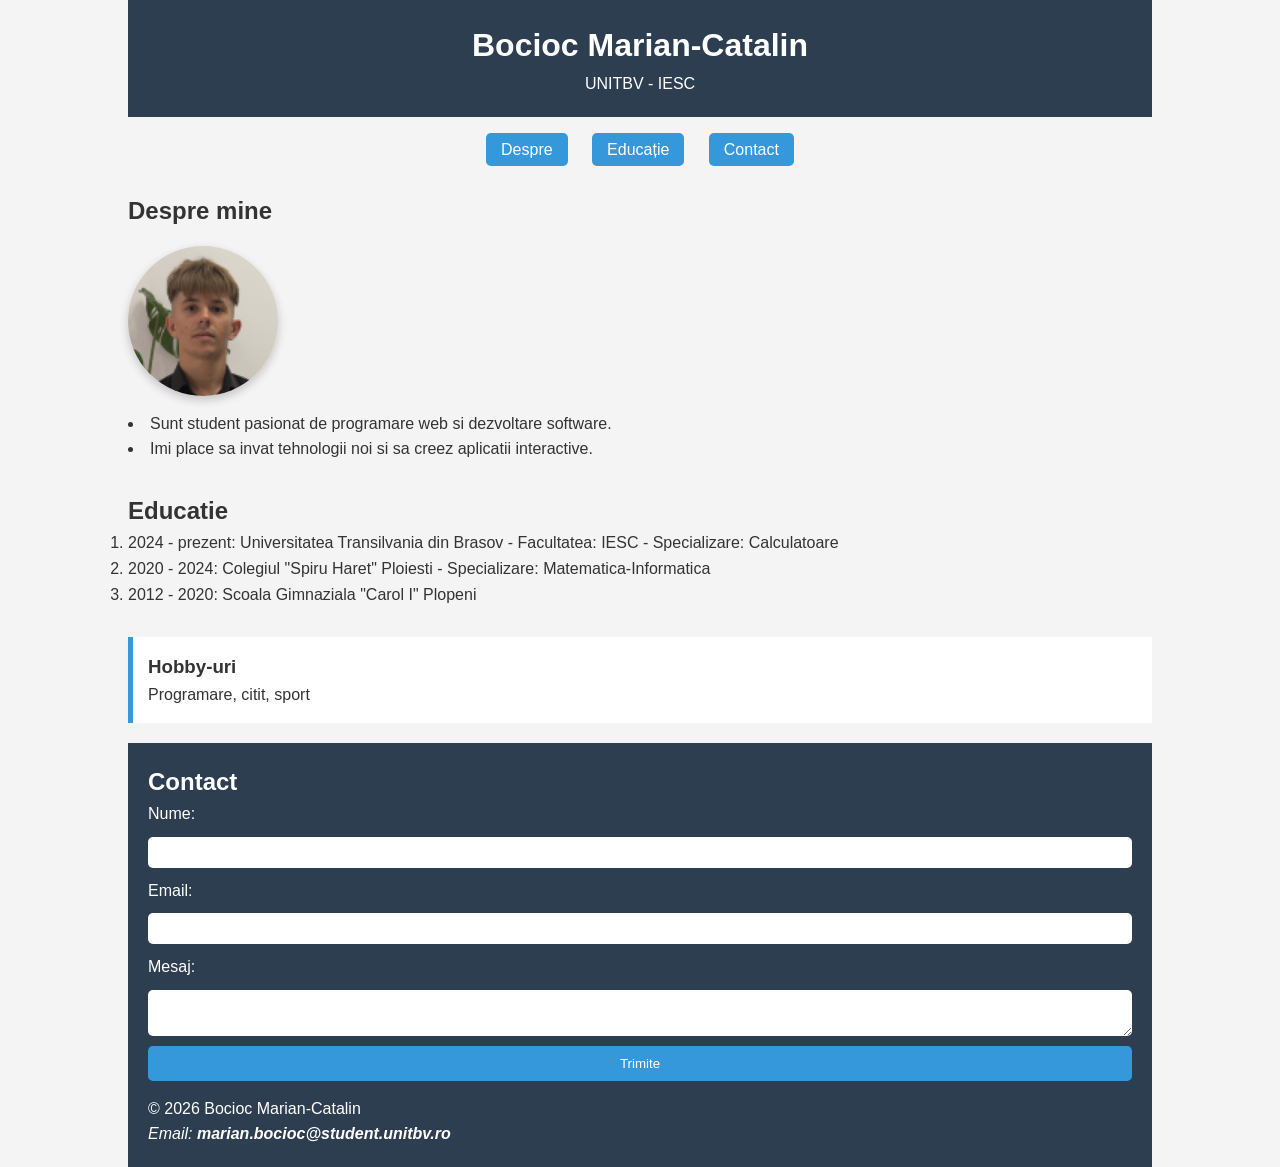
<file: laborator-1/index.html>
<!DOCTYPE html>
<html lang="ro">
<head>
    <meta charset="UTF-8">
    <meta name="viewport" content="width=device-width, initial-scale=1.0">
    <title>Pagina mea de prezentare</title>
    <link rel="stylesheet" href="css/style.css">
</head>

<body>

<script>
    alert("Hello World!");
</script>

<header>
    <h1>Bocioc Marian-Catalin</h1>
    <p>UNITBV - IESC</p>
</header>

<nav>
    <ul>
        <li><a href="#about">Despre</a></li>
        <li><a href="#education">Educație</a></li>
        <li><a href="#contact">Contact</a></li>
    </ul>
</nav>

<main>

    <section id="about">
        <h2>Despre mine</h2>
        <img src="images/profil.jpg" alt="Imagine de profil" loading="lazy">
        <p>
						<li>Sunt student pasionat de programare web si dezvoltare software.</li>
            <li>Imi place sa invat tehnologii noi si sa creez aplicatii interactive.</li>
        </p>
    </section>

    <section id="education">
        <h2>Educatie</h2>
        <ol>
            <li>2024 - prezent: Universitatea Transilvania din Brasov - Facultatea: IESC - Specializare: Calculatoare</li>
            <li>2020 - 2024: Colegiul "Spiru Haret" Ploiesti - Specializare: Matematica-Informatica</li>
            <li>2012 - 2020: Scoala Gimnaziala "Carol I" Plopeni</li>
        </ol>
    </section>

</main>

<aside>
    <h3>Hobby-uri</h3>
    <p>Programare, citit, sport</p>
</aside>

<footer id="contact">
    <h2>Contact</h2>

    <form>
        <label for="name">Nume:</label>
        <input type="text" id="name" autocomplete="name">

        <label for="email">Email:</label>
        <input type="email" id="email" autocomplete="email" required>

        <label for="message">Mesaj:</label>
        <textarea id="message" required minlength="10"></textarea>

        <button type="submit" onclick="submitForm()">Trimite</button>
    </form>

    <p>&copy; 2026 Bocioc Marian-Catalin</p>
    <address>Email: <a href="mailto:marian.bocioc@student.unitbv.ro" class="email-link" style="color: rgb(255, 255, 255); text-decoration: none; font-weight: bold;">
        marian.bocioc@student.unitbv.ro
    </a></address>

    <script src="js/contact_form.js"></script>
</footer>

</body>
</html>
</file>
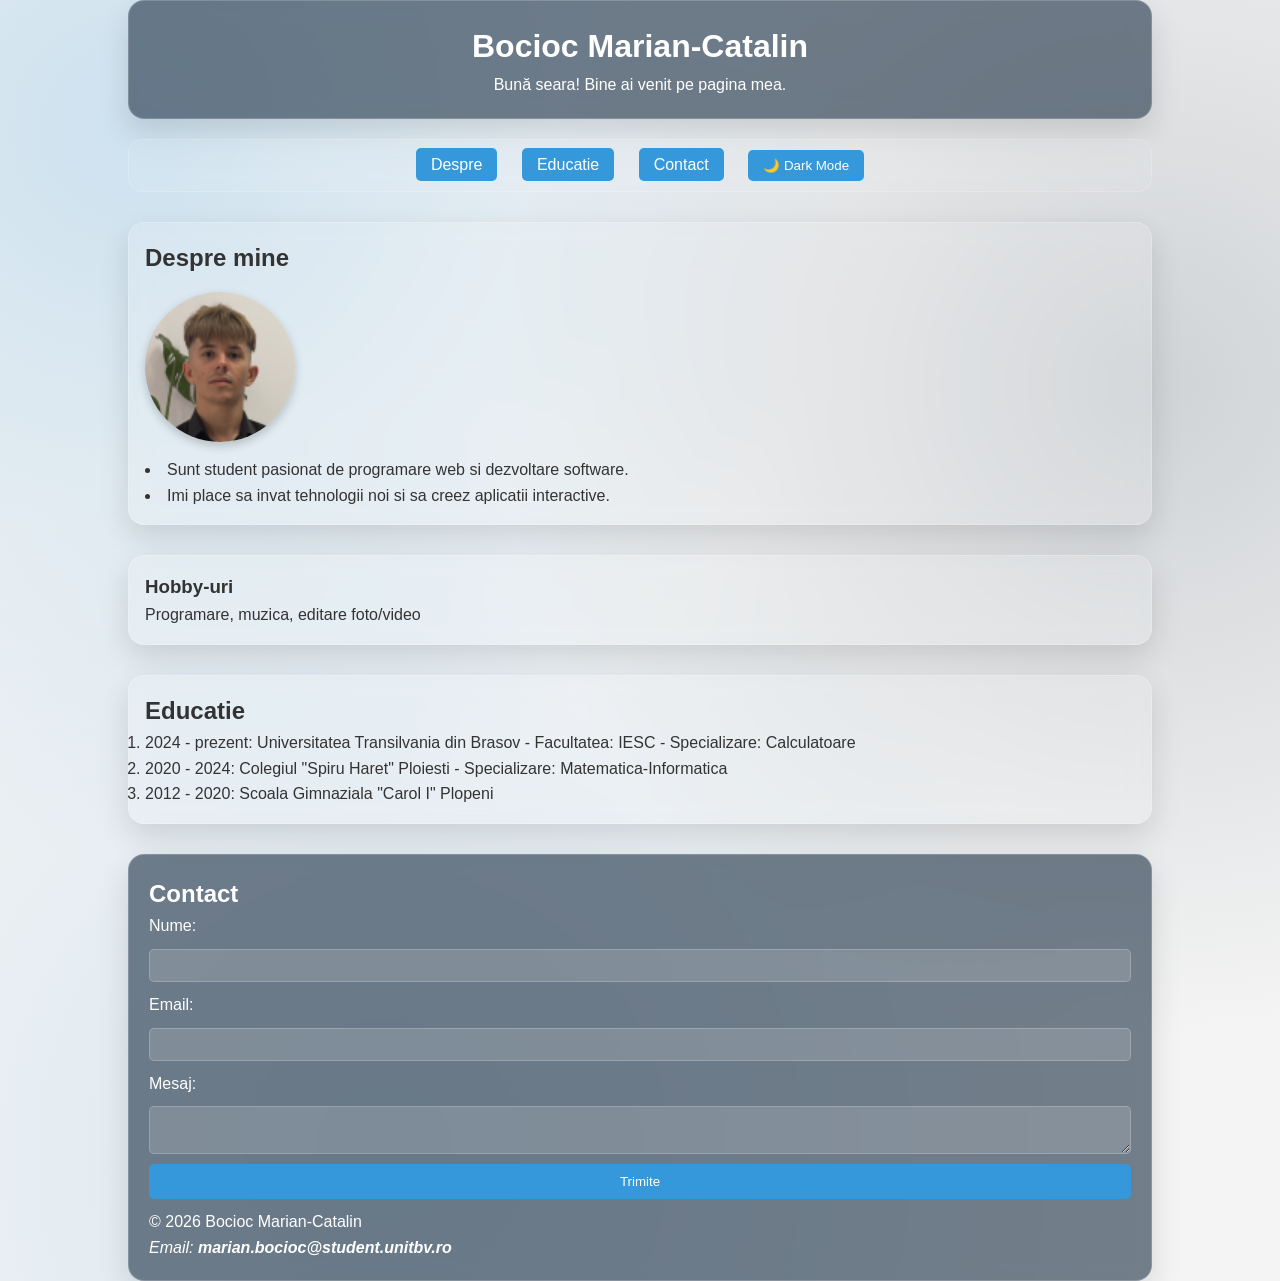
<file: laborator-2/index.html>
<!DOCTYPE html>
<html lang="ro">
<head>
    <meta charset="UTF-8">
    <meta name="viewport" content="width=device-width, initial-scale=1.0">
    <title>Pagina mea de prezentare</title>
    <link rel="stylesheet" href="css/style.css">
</head>

<body>

<header>
    <h1>Bocioc Marian-Catalin</h1>
    <p>UNITBV - IESC</p>
</header>

<nav>
    <ul>
        <li><a href="#about">Despre</a></li>
        <li><a href="#education">Educatie</a></li>
        <li><a href="#contact">Contact</a></li>
        <li><button id="theme-toggle" type="button">🌙 Dark Mode</button></li>
    </ul>
</nav>

<main>

    <section id="about">
        <h2>Despre mine</h2>
        <img src="images/profil.jpg" alt="Imagine de profil" loading="lazy">
        <p>
            <li>Sunt student pasionat de programare web si dezvoltare software.</li>
            <li>Imi place sa invat tehnologii noi si sa creez aplicatii interactive.</li>
        </p>
    </section>

<aside>
    <h3>Hobby-uri</h3>
    <p>Programare, muzica, editare foto/video</p>
</aside>

    <section id="education">
        <h2>Educatie</h2>
        <ol>
            <li>2024 - prezent: Universitatea Transilvania din Brasov - Facultatea: IESC - Specializare: Calculatoare</li>
            <li>2020 - 2024: Colegiul "Spiru Haret" Ploiesti - Specializare: Matematica-Informatica</li>
            <li>2012 - 2020: Scoala Gimnaziala "Carol I" Plopeni</li>
        </ol>
    </section>

</main>

<footer id="contact">
    <h2>Contact</h2>

    <form id="contact-form">
        <label for="name">Nume:</label>
        <input type="text" id="name" autocomplete="name">

        <label for="email">Email:</label>
        <input type="email" id="email" autocomplete="email" required>

        <label for="message">Mesaj:</label>
        <textarea id="message" required minlength="1"></textarea>

        <button type="submit">Trimite</button>
    </form>

    <p id="form-feedback"></p>

    <p>&copy; 2026 Bocioc Marian-Catalin</p>
    <address>Email: <a href="mailto:marian.bocioc@student.unitbv.ro" class="email-link" style="color: rgb(255, 255, 255); text-decoration: none; font-weight: bold;">
        marian.bocioc@student.unitbv.ro
    </a></address>

    <script src="js/contact_form.js"></script>
</footer>

<button id="back-to-top" class="hidden" type="button">⬆ Back to top</button>

</body>
</html>
</file>
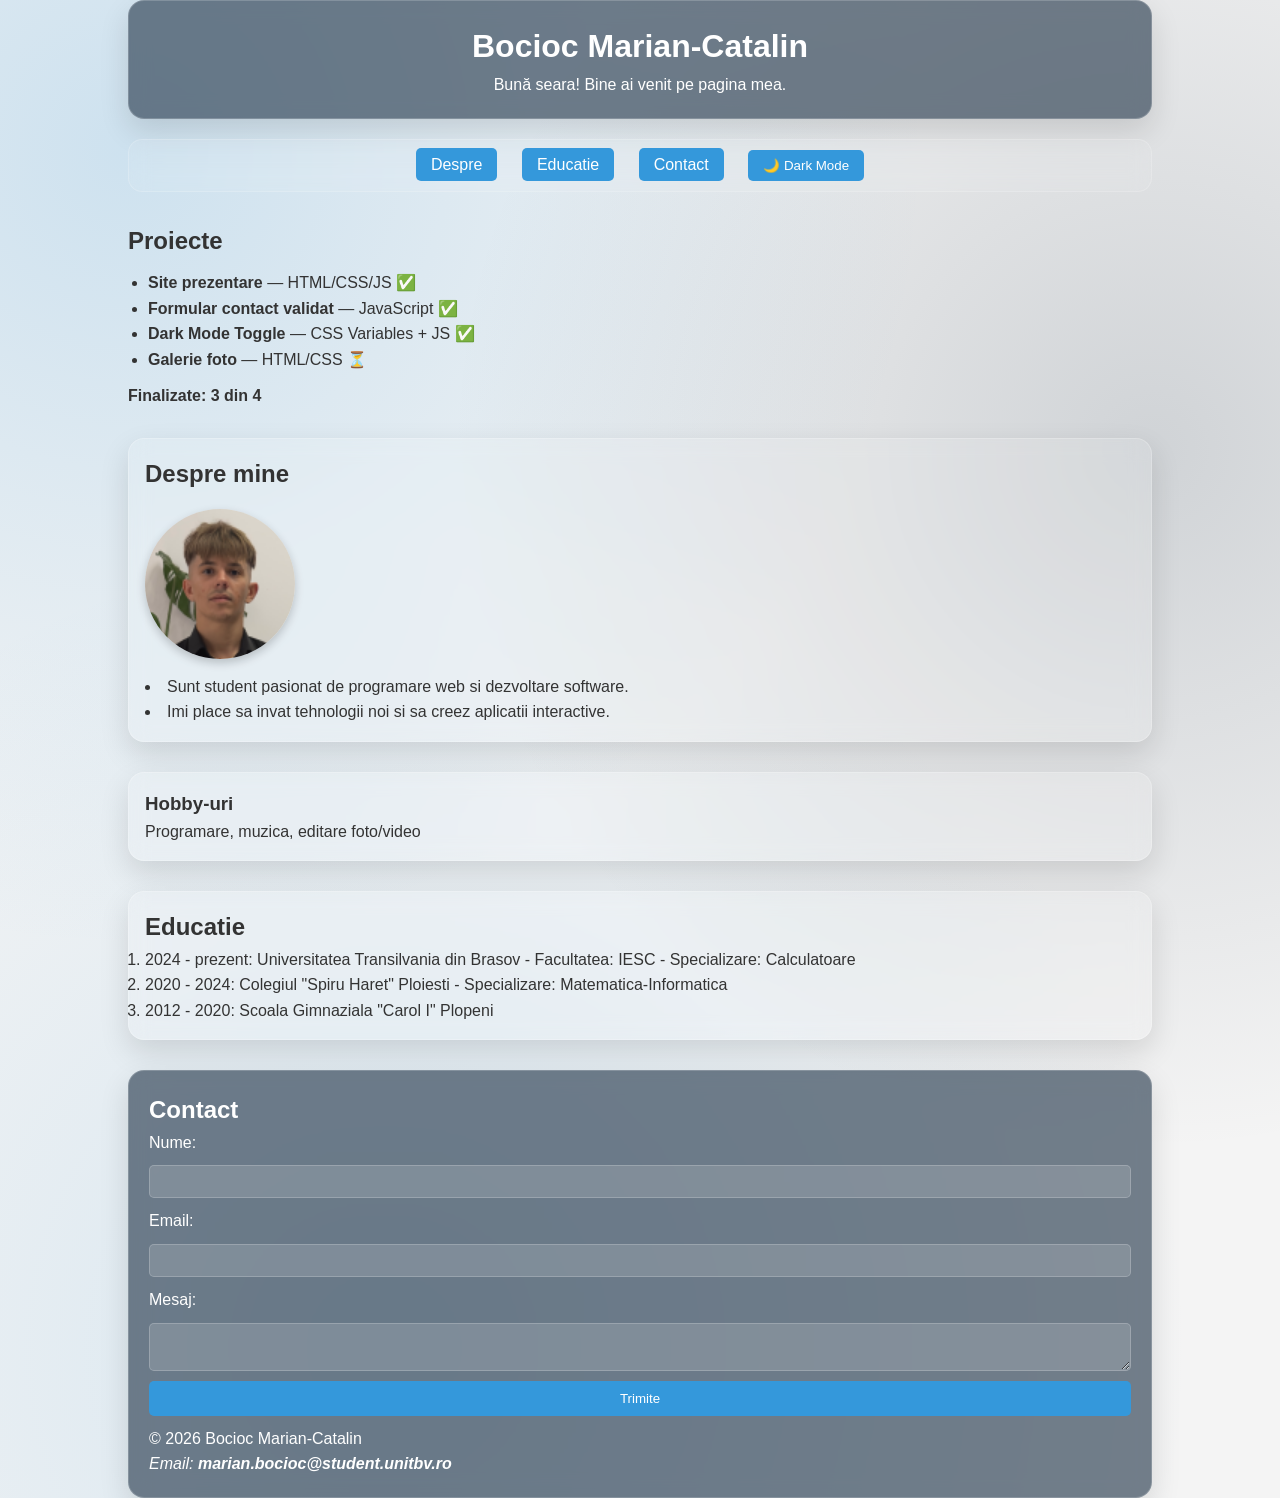
<file: laborator-3/index.html>
<!DOCTYPE html>
<html lang="ro">
<head>
    <meta charset="UTF-8">
    <meta name="viewport" content="width=device-width, initial-scale=1.0">
    <title>Pagina mea de prezentare</title>
    <link rel="stylesheet" href="css/style.css">
</head>

<body>

<header>
    <h1>Bocioc Marian-Catalin</h1>
    <p>UNITBV - IESC</p>
</header>

<nav>
    <ul>
        <li><a href="#about">Despre</a></li>
        <li><a href="#education">Educatie</a></li>
        <li><a href="#contact">Contact</a></li>
        <li><button id="theme-toggle" type="button">🌙 Dark Mode</button></li>
    </ul>
</nav>
<section id="projects">
    <h2>Proiecte</h2>

    <ul id="projects-list"></ul>
    <p id="projects-summary"></p>
</section>
<main>

    <section id="about">
        <h2>Despre mine</h2>
        <img src="images/profil.jpg" alt="Imagine de profil" loading="lazy">
        <p>
            <li>Sunt student pasionat de programare web si dezvoltare software.</li>
            <li>Imi place sa invat tehnologii noi si sa creez aplicatii interactive.</li>
        </p>
    </section>

<aside>
    <h3>Hobby-uri</h3>
    <p>Programare, muzica, editare foto/video</p>
</aside>

    <section id="education">
        <h2>Educatie</h2>
        <ol>
            <li>2024 - prezent: Universitatea Transilvania din Brasov - Facultatea: IESC - Specializare: Calculatoare</li>
            <li>2020 - 2024: Colegiul "Spiru Haret" Ploiesti - Specializare: Matematica-Informatica</li>
            <li>2012 - 2020: Scoala Gimnaziala "Carol I" Plopeni</li>
        </ol>
    </section>

</main>

<footer id="contact">
    <h2>Contact</h2>

    <form id="contact-form">
        <label for="name">Nume:</label>
        <input type="text" id="name" autocomplete="name">

        <label for="email">Email:</label>
        <input type="email" id="email" autocomplete="email" required>

        <label for="message">Mesaj:</label>
        <textarea id="message" required minlength="1"></textarea>

        <button type="submit">Trimite</button>
    </form>

    <p id="form-feedback"></p>

    <p>&copy; 2026 Bocioc Marian-Catalin</p>
    <address>Email: <a href="mailto:marian.bocioc@student.unitbv.ro" class="email-link" style="color: rgb(255, 255, 255); text-decoration: none; font-weight: bold;">
        marian.bocioc@student.unitbv.ro
    </a></address>

    <script src="js/contact_form.js"></script>
		<script src="js/array.js"></script>
</footer>

<button id="back-to-top" class="hidden" type="button">⬆ Back to top</button>

</body>
</html>
</file>
<file: laborator-1/css/style.css>
/* Reset + Box sizing */
* {
    box-sizing: border-box;
    margin: 0;
    padding: 0;
}

/* Variabile globale */
:root {
    --primary-color: #2c3e50;
    --secondary-color: #3498db;
    --background-color: #f4f4f4;
    --text-color: #333;
}

/* Font global */
body {
    font-family: Verdana, Geneva, Tahoma, sans-serif;
    background-color: var(--background-color);
    color: var(--text-color);
    max-width: 80%;
    margin: 0 auto;
    line-height: 1.6;
}

/* Header */
header {
    text-align: center;
    padding: 20px;
    background-color: var(--primary-color);
    color: white;
}

/* Navigare */
nav ul {
    list-style: none;
    text-align: center;
    margin: 20px 0;
}

nav ul li {
    display: inline-block;
    margin: 0 10px;
}

nav ul li a {
    text-decoration: none;
    background-color: var(--secondary-color);
    color: white;
    padding: 8px 15px;
    border-radius: 5px;
}

nav ul li a:hover {
    opacity: 0.8;
}

/* Sectiuni */
section {
    margin: 30px 0;
}

/* Imagine profil */
#about img {
    width: 150px;
    height: 150px;
    border-radius: 50%;
    display: block;
    margin: 15px 0;
    box-shadow: 0 4px 10px rgba(0,0,0,0.2);
}

/* Aside */
aside {
    background-color: white;
    padding: 15px;
    margin: 20px 0;
    border-left: 5px solid var(--secondary-color);
}

/* Footer */
footer {
    background-color: var(--primary-color);
    color: white;
    padding: 20px;
}

/* Formular */
form {
    display: flex;
    flex-direction: column;
    gap: 10px;
    margin-bottom: 15px;
}

input, textarea {
    padding: 8px;
    border-radius: 5px;
    border: none;
}

button {
    padding: 10px;
    background-color: var(--secondary-color);
    color: white;
    border: none;
    cursor: pointer;
    border-radius: 5px;
}

button:hover {
    opacity: 0.8;
}
</file>
<file: laborator-2/css/style.css>
* {
    box-sizing: border-box;
    margin: 0;
    padding: 0;
}

/* Variabile globale */
:root {
    --primary-color: #2c3e50;
    --secondary-color: #3498db;
    --background-color: #f4f4f4;
    --text-color: #333;
}

/* Dark mode (suprascrie variabilele) */
body.dark-mode {
    --background-color: #1a1a2e;
    --text-color: #e0e0e0;
}

.hidden { display: none; }

/* Font global */
body {
    font-family: Verdana, Geneva, Tahoma, sans-serif;
    background-color: var(--background-color);
    color: var(--text-color);
    max-width: 80%;
    margin: 0 auto;
    line-height: 1.6;
}

/* Header */
header {
    text-align: center;
    padding: 20px;
    background-color: var(--primary-color);
    color: white;
}

/* Navigare */
nav ul {
    list-style: none;
    text-align: center;
    margin: 20px 0;
}

nav ul li {
    display: inline-block;
    margin: 0 10px;
}

nav ul li a {
    text-decoration: none;
    background-color: var(--secondary-color);
    color: white;
    padding: 8px 15px;
    border-radius: 5px;
}

nav ul li a:hover {
    opacity: 0.8;
}

/* buton din nav (tema) */
nav ul li button {
    padding: 8px 15px;
    background-color: var(--secondary-color);
    color: white;
    border: none;
    cursor: pointer;
    border-radius: 5px;
}

nav ul li button:hover {
    opacity: 0.8;
}

/* Sectiuni */
section {
    margin: 30px 0;
}

/* Imagine profil */
#about img {
    width: 150px;
    height: 150px;
    border-radius: 50%;
    display: block;
    margin: 15px 0;
    box-shadow: 0 4px 10px rgba(0,0,0,0.2);
}

/* Aside */
aside {
    background-color: white;
    padding: 15px;
    margin: 20px 0;
    border-left: 5px solid var(--secondary-color);
}

/* (opțional) arată bine și în dark mode */
body.dark-mode aside {
    background-color: rgba(255,255,255,0.06);
}

/* Footer */
footer {
    background-color: var(--primary-color);
    color: white;
    padding: 20px;
}

/* Formular */
form {
    display: flex;
    flex-direction: column;
    gap: 10px;
    margin-bottom: 10px;
}

input, textarea {
    padding: 8px;
    border-radius: 5px;
    border: none;
}

button {
    padding: 10px;
    background-color: var(--secondary-color);
    color: white;
    border: none;
    cursor: pointer;
    border-radius: 5px;
}

button:hover {
    opacity: 0.8;
}

/* feedback formular */
#form-feedback {
    margin-top: 8px;
    font-weight: bold;
}

/* back to top */
#back-to-top {
    position: fixed;
    right: 16px;
    bottom: 16px;
    padding: 10px 12px;
    border-radius: 6px;
}
/* ========== GLASS EFFECT (fără modificări HTML) ========== */

/* fundal mai “soft”, cu un gradient discret */
body {
  background:
    radial-gradient(circle at 10% 10%, rgba(52,152,219,0.20), transparent 45%),
    radial-gradient(circle at 90% 30%, rgba(44,62,80,0.18), transparent 45%),
    radial-gradient(circle at 30% 90%, rgba(52,152,219,0.14), transparent 50%),
    var(--background-color);
}

/* Card-uri glass pentru principalele zone */
header,
main section,
aside,
footer {
  background: rgba(255, 255, 255, 0.10);
  border: 1px solid rgba(255, 255, 255, 0.22);
  border-radius: 16px;
  box-shadow: 0 12px 30px rgba(0,0,0,0.12);
  backdrop-filter: blur(10px);
  -webkit-backdrop-filter: blur(10px);
}

/* spațiere frumoasă în interior (nu schimbă layout, doar padding) */
main section,
aside {
  padding: 16px;
}

/* header/footer aveau deja fundal solid; îl păstrăm dar îl “glass-uim” discret */
header, footer {
  background: rgba(44, 62, 80, 0.65);
  border: 1px solid rgba(255,255,255,0.18);
}

/* Nav: sticlă subtilă, fără să strice butoanele */
nav ul {
  padding: 10px;
  border-radius: 14px;
  background: rgba(255,255,255,0.08);
  border: 1px solid rgba(255,255,255,0.18);
  backdrop-filter: blur(10px);
  -webkit-backdrop-filter: blur(10px);
}

/* input/textarea - sticlă */
input, textarea {
  background: rgba(255,255,255,0.14);
  border: 1px solid rgba(255,255,255,0.20);
  color: var(--text-color);
  outline: none;
}

input::placeholder, textarea::placeholder {
  color: rgba(0,0,0,0.55);
}

/* în dark mode: sticla devine mai “închisă” și textul rămâne vizibil */
body.dark-mode header,
body.dark-mode main section,
body.dark-mode aside,
body.dark-mode footer,
body.dark-mode nav ul {
  background: rgba(0,0,0,0.18);
  border: 1px solid rgba(255,255,255,0.14);
}

body.dark-mode input,
body.dark-mode textarea {
  background: rgba(0,0,0,0.20);
  border: 1px solid rgba(255,255,255,0.14);
  color: var(--text-color);
}

body.dark-mode input::placeholder,
body.dark-mode textarea::placeholder {
  color: rgba(255,255,255,0.65);
}
</file>
<file: laborator-3/css/style.css>
* {
    box-sizing: border-box;
    margin: 0;
    padding: 0;
}

/* Variabile globale */
:root {
    --primary-color: #2c3e50;
    --secondary-color: #3498db;
    --background-color: #f4f4f4;
    --text-color: #333;
}

/* Dark mode (suprascrie variabilele) */
body.dark-mode {
    --background-color: #1a1a2e;
    --text-color: #e0e0e0;
}

.hidden { display: none; }

/* Font global */
body {
    font-family: Verdana, Geneva, Tahoma, sans-serif;
    background-color: var(--background-color);
    color: var(--text-color);
    max-width: 80%;
    margin: 0 auto;
    line-height: 1.6;
}

/* Header */
header {
    text-align: center;
    padding: 20px;
    background-color: var(--primary-color);
    color: white;
}

/* Navigare */
nav ul {
    list-style: none;
    text-align: center;
    margin: 20px 0;
}

nav ul li {
    display: inline-block;
    margin: 0 10px;
}

nav ul li a {
    text-decoration: none;
    background-color: var(--secondary-color);
    color: white;
    padding: 8px 15px;
    border-radius: 5px;
}

nav ul li a:hover {
    opacity: 0.8;
}

/* buton din nav (tema) */
nav ul li button {
    padding: 8px 15px;
    background-color: var(--secondary-color);
    color: white;
    border: none;
    cursor: pointer;
    border-radius: 5px;
}

nav ul li button:hover {
    opacity: 0.8;
}

/* Sectiuni */
section {
    margin: 30px 0;
}

/* Imagine profil */
#about img {
    width: 150px;
    height: 150px;
    border-radius: 50%;
    display: block;
    margin: 15px 0;
    box-shadow: 0 4px 10px rgba(0,0,0,0.2);
}

/* Aside */
aside {
    background-color: white;
    padding: 15px;
    margin: 20px 0;
    border-left: 5px solid var(--secondary-color);
}

/* (opțional) arată bine și în dark mode */
body.dark-mode aside {
    background-color: rgba(255,255,255,0.06);
}

/* Footer */
footer {
    background-color: var(--primary-color);
    color: white;
    padding: 20px;
}

/* Formular */
form {
    display: flex;
    flex-direction: column;
    gap: 10px;
    margin-bottom: 10px;
}

input, textarea {
    padding: 8px;
    border-radius: 5px;
    border: none;
}

button {
    padding: 10px;
    background-color: var(--secondary-color);
    color: white;
    border: none;
    cursor: pointer;
    border-radius: 5px;
}

button:hover {
    opacity: 0.8;
}

/* feedback formular */
#form-feedback {
    margin-top: 8px;
    font-weight: bold;
}

/* back to top */
#back-to-top {
    position: fixed;
    right: 16px;
    bottom: 16px;
    padding: 10px 12px;
    border-radius: 6px;
}
/* ========== GLASS EFFECT (fără modificări HTML) ========== */

/* fundal mai “soft”, cu un gradient discret */
body {
  background:
    radial-gradient(circle at 10% 10%, rgba(52,152,219,0.20), transparent 45%),
    radial-gradient(circle at 90% 30%, rgba(44,62,80,0.18), transparent 45%),
    radial-gradient(circle at 30% 90%, rgba(52,152,219,0.14), transparent 50%),
    var(--background-color);
}

/* Card-uri glass pentru principalele zone */
header,
main section,
aside,
footer {
  background: rgba(255, 255, 255, 0.10);
  border: 1px solid rgba(255, 255, 255, 0.22);
  border-radius: 16px;
  box-shadow: 0 12px 30px rgba(0,0,0,0.12);
  backdrop-filter: blur(10px);
  -webkit-backdrop-filter: blur(10px);
}

/* spațiere frumoasă în interior (nu schimbă layout, doar padding) */
main section,
aside {
  padding: 16px;
}

/* header/footer aveau deja fundal solid; îl păstrăm dar îl “glass-uim” discret */
header, footer {
  background: rgba(44, 62, 80, 0.65);
  border: 1px solid rgba(255,255,255,0.18);
}

/* Nav: sticlă subtilă, fără să strice butoanele */
nav ul {
  padding: 10px;
  border-radius: 14px;
  background: rgba(255,255,255,0.08);
  border: 1px solid rgba(255,255,255,0.18);
  backdrop-filter: blur(10px);
  -webkit-backdrop-filter: blur(10px);
}

/* input/textarea - sticlă */
input, textarea {
  background: rgba(255,255,255,0.14);
  border: 1px solid rgba(255,255,255,0.20);
  color: var(--text-color);
  outline: none;
}

input::placeholder, textarea::placeholder {
  color: rgba(0,0,0,0.55);
}

/* în dark mode: sticla devine mai “închisă” și textul rămâne vizibil */
body.dark-mode header,
body.dark-mode main section,
body.dark-mode aside,
body.dark-mode footer,
body.dark-mode nav ul {
  background: rgba(0,0,0,0.18);
  border: 1px solid rgba(255,255,255,0.14);
}

body.dark-mode input,
body.dark-mode textarea {
  background: rgba(0,0,0,0.20);
  border: 1px solid rgba(255,255,255,0.14);
  color: var(--text-color);
}

body.dark-mode input::placeholder,
body.dark-mode textarea::placeholder {
  color: rgba(255,255,255,0.65);
}
#projects-list {
    margin-top: 10px;
    padding-left: 20px;
}

#projects-summary {
    margin-top: 10px;
    font-weight: bold;
}
</file>
